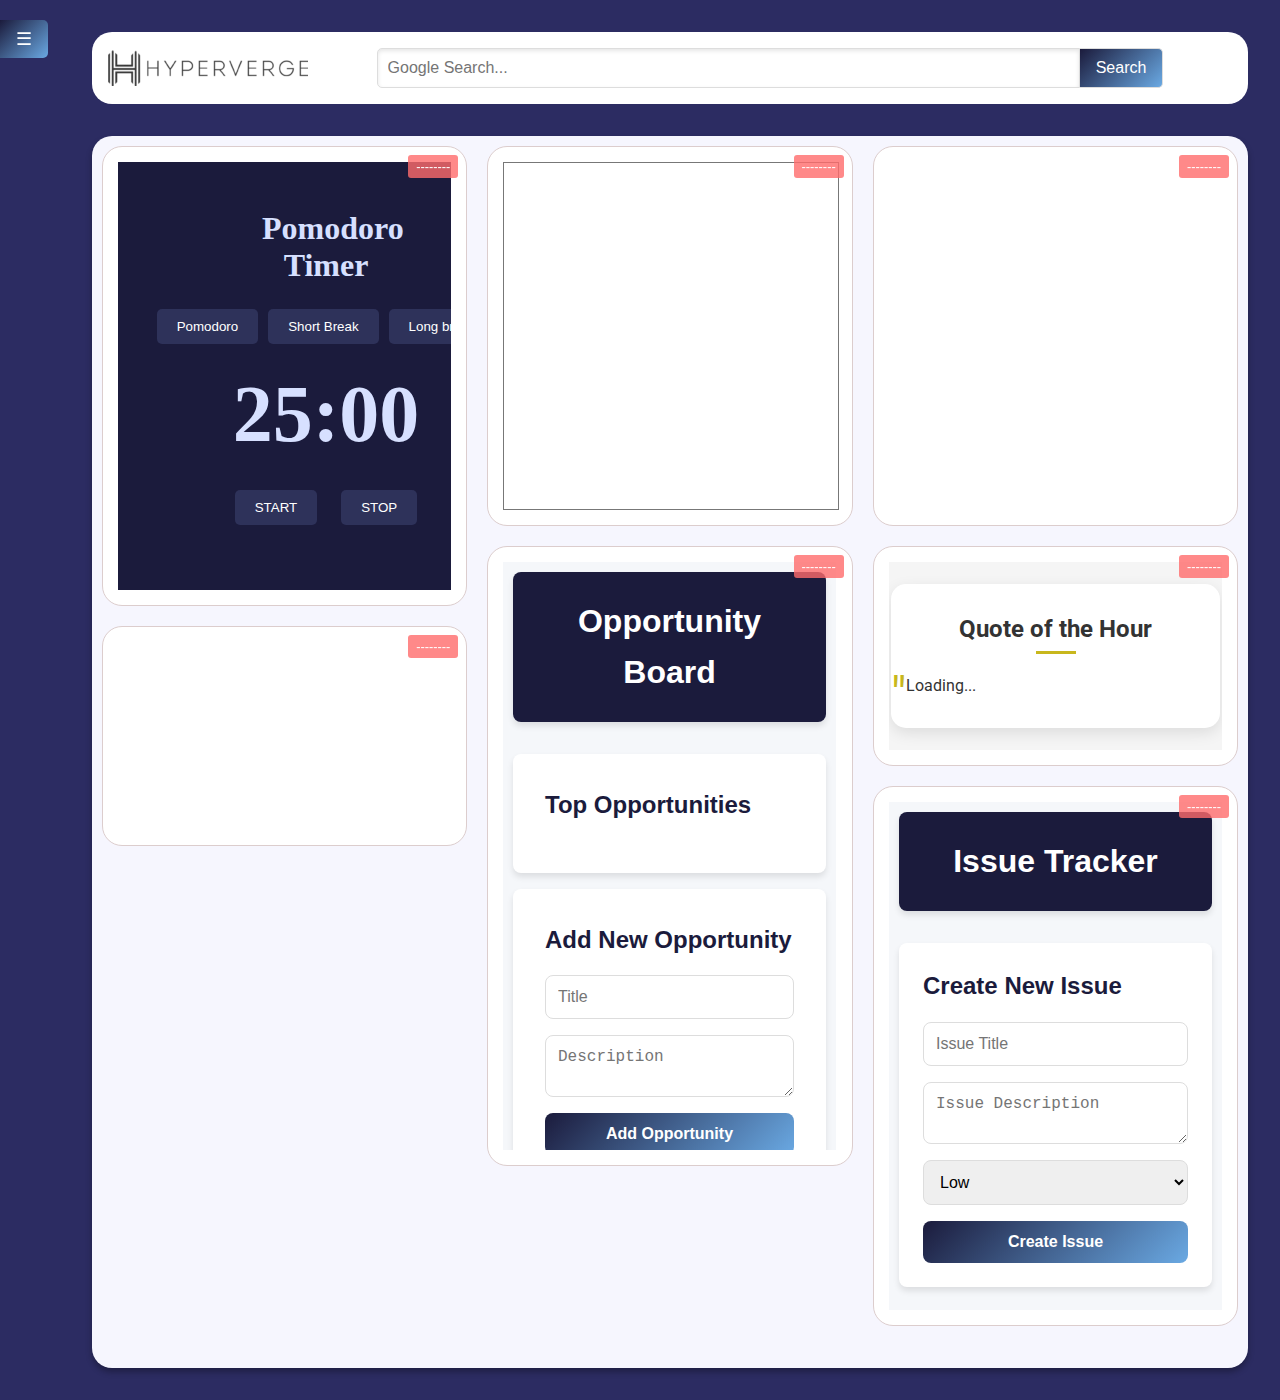
<file: index.html>
<!DOCTYPE html>
<html lang="en">
  <head>
    <meta
      http-equiv="Content-Security-Policy"
      content="script-src 'self' 'nonce-abc123';"
    />
    <meta charset="UTF-8" />
    <meta name="viewport" content="width=device-width, initial-scale=1.0" />
    <title>Hyperverge Notice Board</title>
    <link href="grid_stack/grid_stack.css" rel="stylesheet" />
    <link href="index.css" rel="stylesheet" />
  </head>
  <body>
    <div class="container">
      <div class="sidebar" id="sidebar">
        <br />
        <br />
        <h1 style="text-align: center;">My Widgets</h1>
        <div class="buttons">
          <button id="addSlideButton" style="font-size: 18px;">
            Google Slides
          </button>
          <button id="addTimerButton" style="font-size: 18px;">
            Pomodoro Timer
          </button>
          <button id="addSheetButton" style="font-size: 18px;">
            Google Spreadsheet
          </button>
          <button id="addFormButton" style="font-size: 18px;">
            Google Form
          </button>
          <button id="addMeetButton" style="font-size: 18px;">
            Google Calendar
          </button>
          <button id="IssueTracker" style="font-size: 18px;">
            Issue Tracker
          </button>
          <button id="addSpotifyButton" style="font-size: 18px;">
            Music Player
          </button>
          <button id="addNotionButton" style="font-size: 18px;">
            Notion Page
          </button>
          <button id="addChat" style="font-size: 18px;">ChatBot</button>
          <button id="addQuote" style="font-size: 18px;">Quotes</button>
        </div>
      </div>
      <button class="sidebar-toggle" id="sidebarToggle">☰</button>
      <div class="main-content" id="mainContent">
        <header class="header">
          <img src="assets/hyperverge.webp" alt="Hyperverge" />
          <form
            action="https://www.google.com/search"
            method="GET"
            class="search-bar"
          >
            <input
              type="text"
              name="q"
              placeholder="Google Search..."
              id="searchQuery"
            />
            <button type="submit">Search</button>
          </form>
        </header>
        <div class="grid-stack"></div>
      </div>
    </div>
    <script src="grid_stack/grid_stack.js"></script>
    <script src="script.js"></script>
  </body>
</html>
</file>
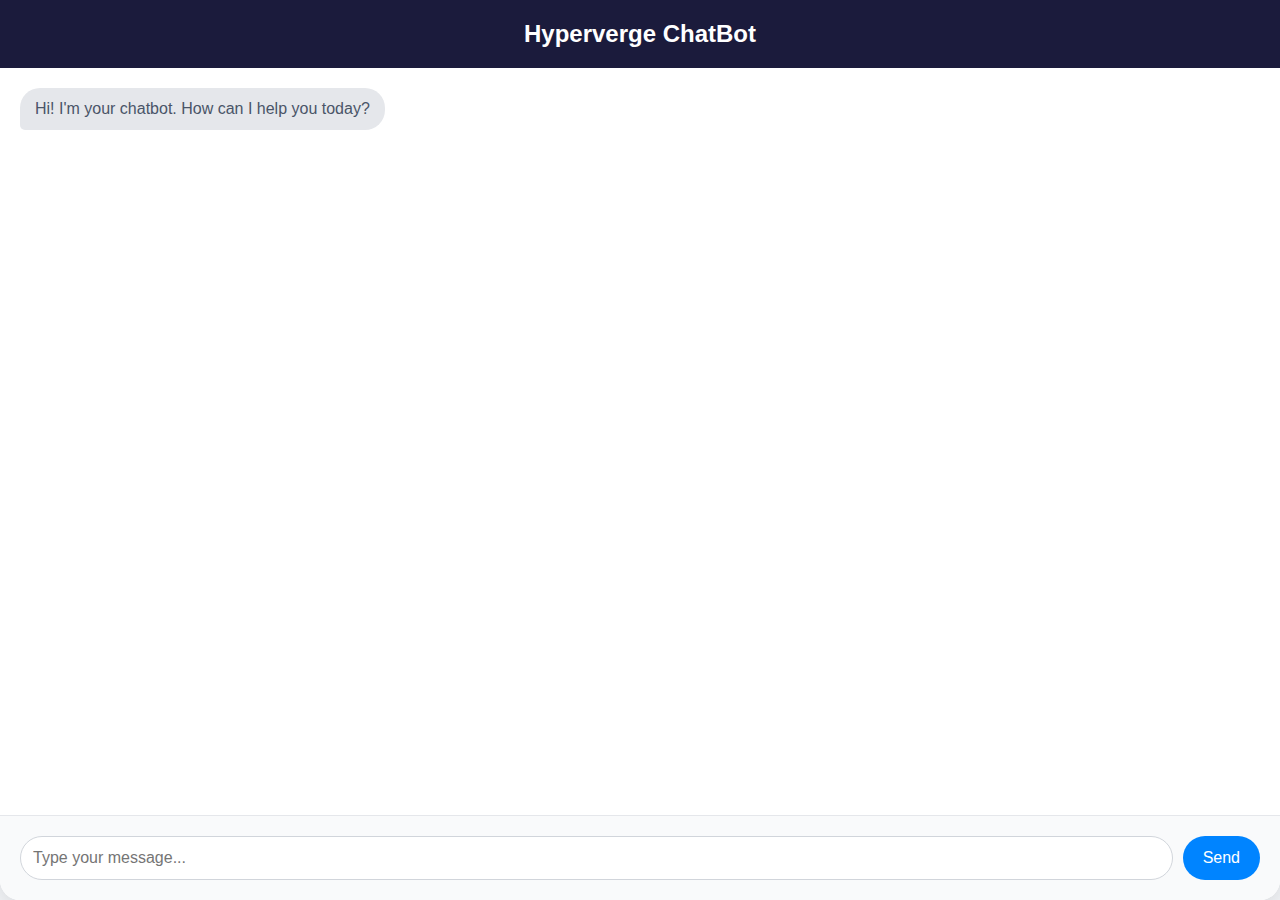
<file: widgets/chatbot/chatbot.html>
<!DOCTYPE html>
<html lang="en">
<head>
    <meta charset="UTF-8">
    <meta name="viewport" content="width=device-width, initial-scale=1.0">
    <title>Hyperverge ChatBot</title>
    <link href="chatbot.css" rel="stylesheet" />
</head>
<body>
    <div class="chat-container">
        <div class="chat-header">
            Hyperverge ChatBot
        </div>
        <div class="chat-messages" id="chat-messages">
            <div class="message bot-message">Hi! I'm your chatbot. How can I help you today?</div>
        </div>
        <div class="chat-input">
            <input type="text" id="user-input" placeholder="Type your message...">
            <button id="send-button">Send</button>
        </div>
    </div>
    <script type="module" src="../../libs/google-generative-ai.js"></script>
    <script type="module"src="chatbot.js"></script>
</body>
</html>
</file>
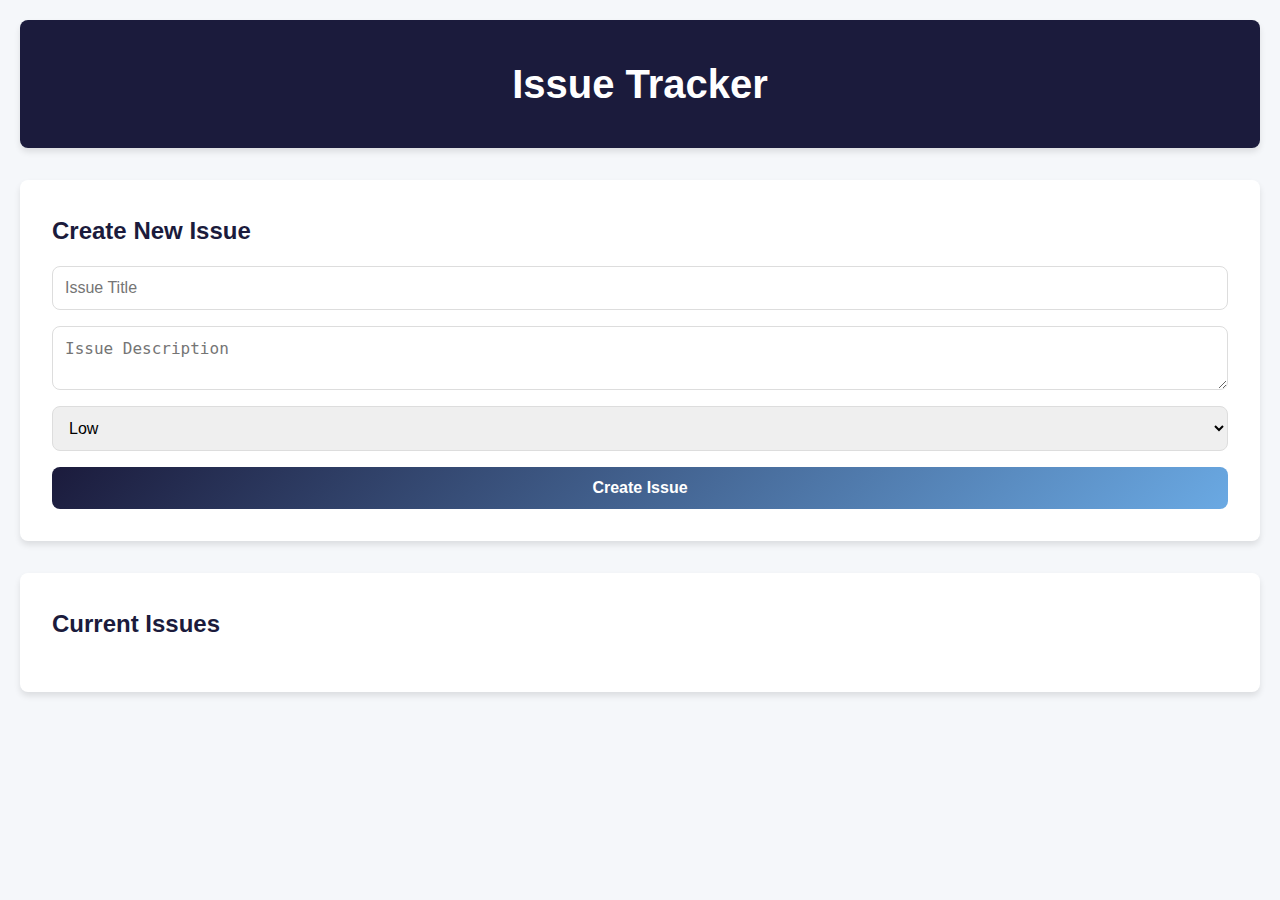
<file: widgets/issue_tracker/issue.html>
<!DOCTYPE html>
<html lang="en">
<head>
    <meta charset="UTF-8">
    <meta name="viewport" content="width=device-width, initial-scale=1.0">
    <title>Issue Tracker</title>
    <link rel="stylesheet" href="issue.css">
</head>
<body>
    <header>
        <h1>Issue Tracker</h1>
    </header>
    <main>
        <section id="issue-form">
            <h2>Create New Issue</h2>
            <form id="new-issue-form">
                <input type="text" id="issue-title" placeholder="Issue Title" required>
                <textarea id="issue-description" placeholder="Issue Description" required></textarea>
                <select id="issue-priority">
                    <option value="low">Low</option>
                    <option value="medium">Medium</option>
                    <option value="high">High</option>
                </select>
                <button type="submit">Create Issue</button>
            </form>
        </section>
        <section id="issue-list">
            <h2>Current Issues</h2>
            <div id="issues-container"></div>
        </section>
    </main>
    <script src="issue.js"></script>
</body>
</html>
</file>
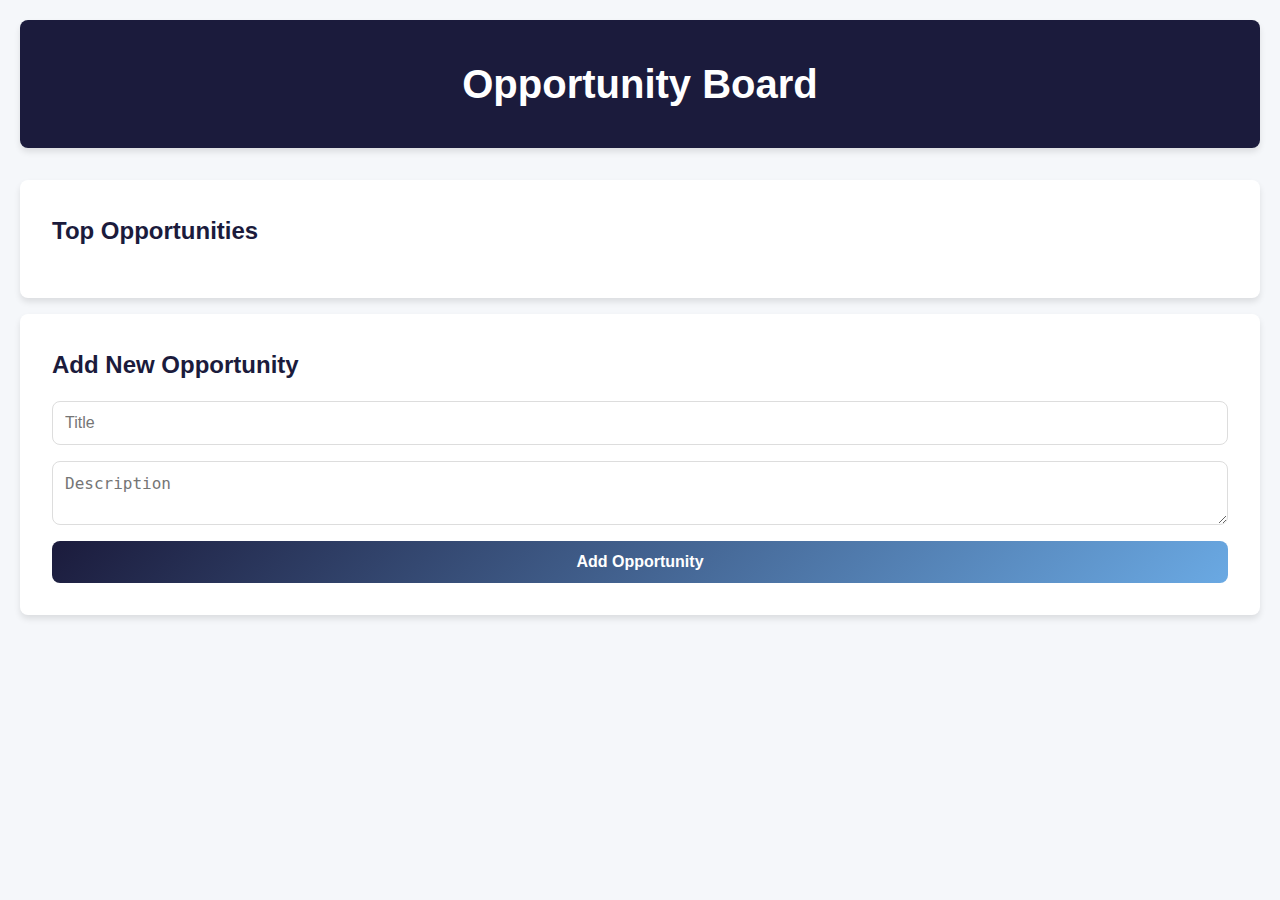
<file: widgets/opportunity_board/opportunity_board.html>
<!DOCTYPE html>
<html lang="en">
<head>
    <meta charset="UTF-8">
    <meta name="viewport" content="width=device-width, initial-scale=1.0">
    <title>Opportunity Board</title>
    <link rel="stylesheet" href="opportunity_board.css">
</head>
<body>
    <header>
        <h1>Opportunity Board</h1>
    </header>
    <main>
        <section id="opportunity-list">
            <h2>Top Opportunities</h2>
            <div id="opportunities-container"></div>
        </section>
        <section id="opportunity-form">
            <h2>Add New Opportunity</h2>
            <form id="new-opportunity-form">
                <input type="text" id="opportunity-title" placeholder="Title" required>
                <textarea id="opportunity-description" placeholder="Description" required></textarea>
                <button type="submit">Add Opportunity</button>
            </form>
        </section>
    </main>
    <script src="opportunity_board.js"></script>
</body>
</html>
</file>
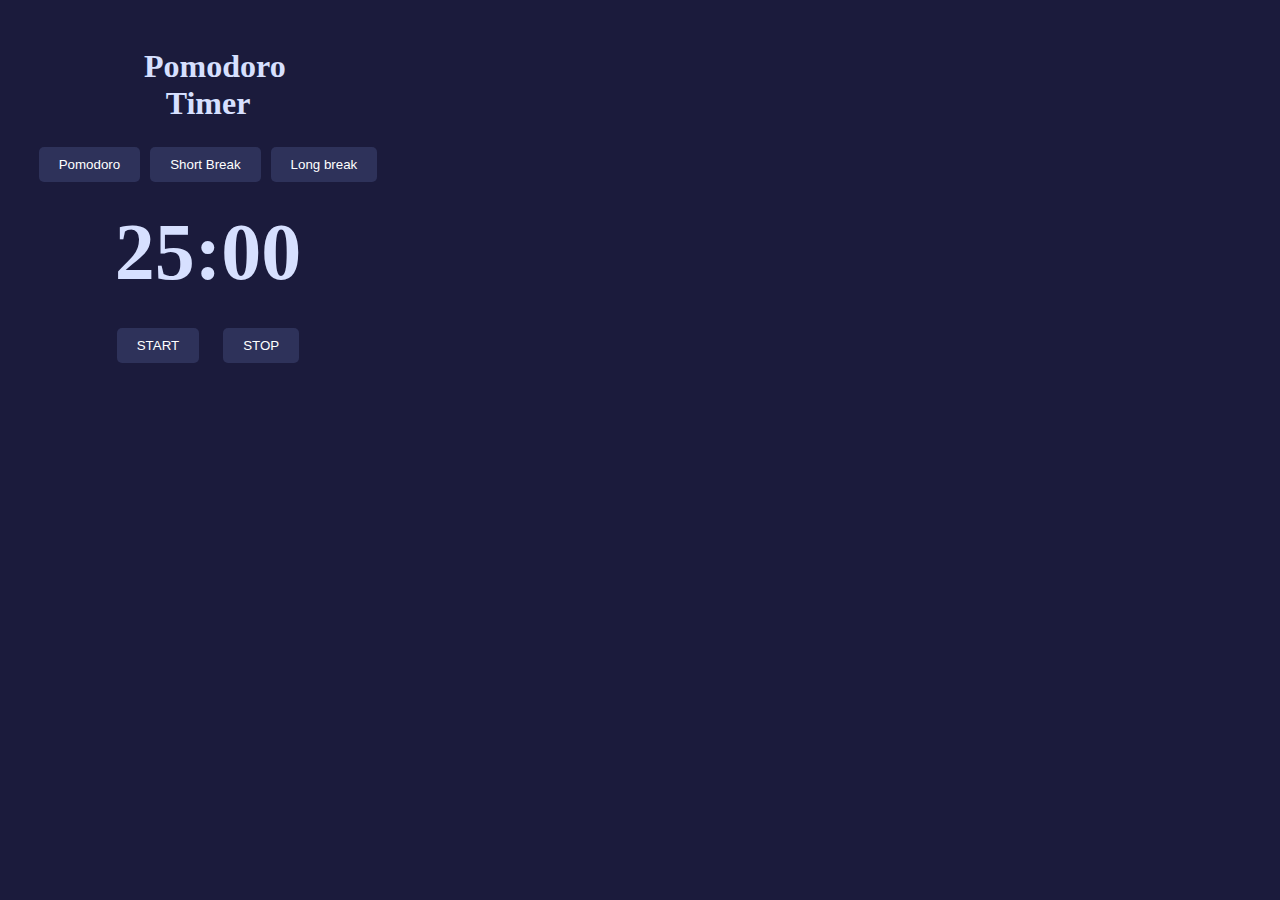
<file: widgets/pomodoro/pomodoro-timer.html>
<!DOCTYPE html>
<html lang="en">
  <head>
    <meta charset="UTF-8" />
    <meta name="viewport" content="width=device-width, initial-scale=1.0" />
    <title>Pomodoro Timer</title>
    <link rel="stylesheet" href="pomodoro-timer.css" />
  </head>
  <body>
    <main>
      <div id="timer-message">Please select a timer before starting.</div>
      <div class="container">
        <div class="timer">
          <h1>Pomodoro Timer</h1>

          <div class="button-container">
            <button class="button" id="pomodoro-session">Pomodoro</button>
            <button class="button" id="short-break">Short Break</button>
            <button class="button" id="long-break">Long break</button>
          </div>

          <div id="pomodoro-timer" class="timer-display" data-duration="25.00">
            25:00
          </div>

          <div id="short-timer" class="timer-display" data-duration="5.00">
            5:00
          </div>

          <div id="long-timer" class="timer-display" data-duration="10.00">
            10:00
          </div>

          <div id="buttons">
            <button id="start">START</button>
            <button id="stop">STOP</button>
          </div>
        </div>
      </div>
    </main>
    <script src="pomodoro-timer.js"></script>
  </body>
</html>
</file>
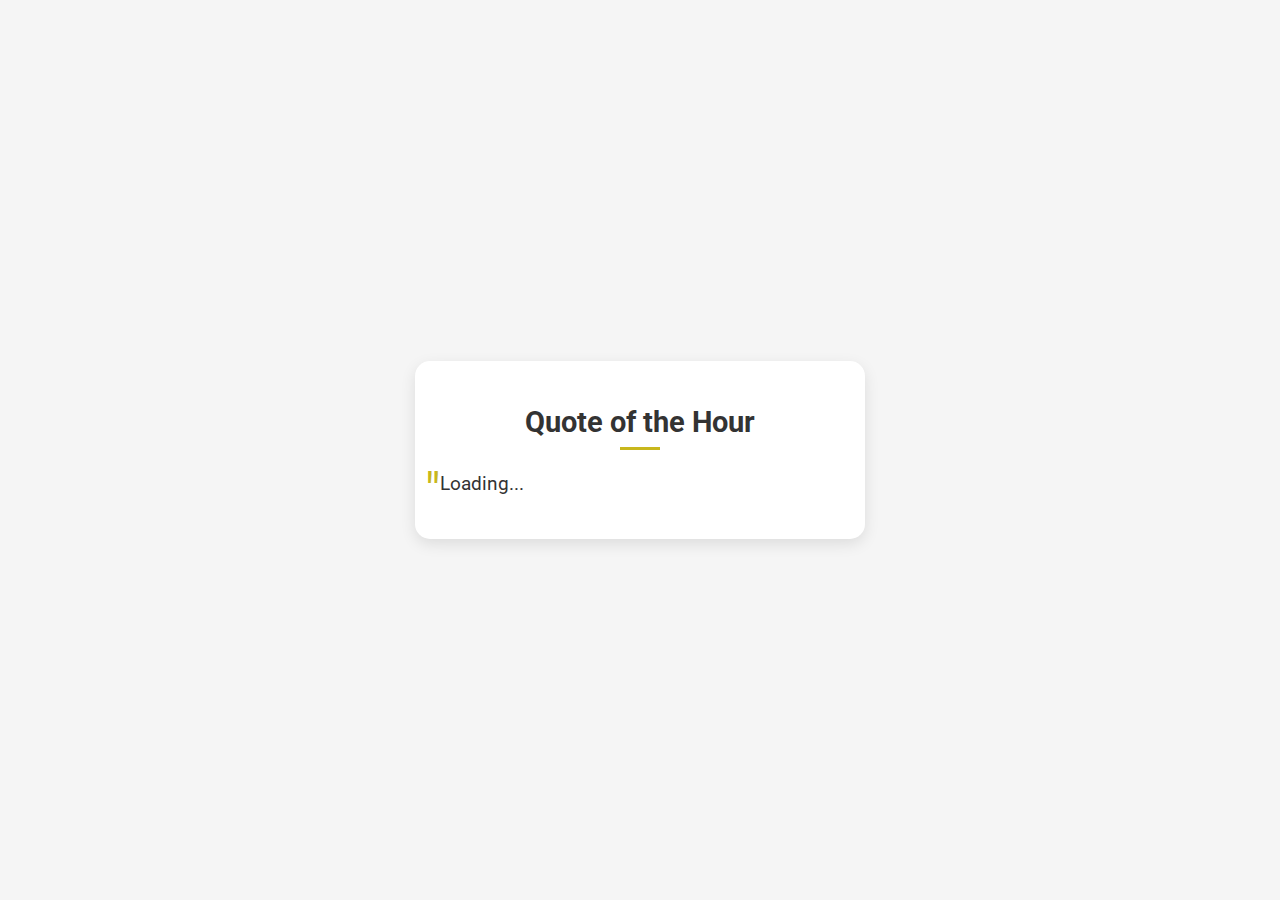
<file: widgets/quotes/quotes.html>
<!DOCTYPE html>
<html lang="en">
<head>
    <meta charset="UTF-8">
    <meta name="viewport" content="width=device-width, initial-scale=1.0">
    <title>Quote of the Hour</title>
    <link href="https://fonts.googleapis.com/css2?family=Roboto:wght@300;400;700&display=swap" rel="stylesheet">
    <link href="quotes.css" rel="stylesheet">
</head>
<body>
    <div class="container">
        <h1>Quote of the Hour</h1>
        <div class="quote" id="quote">Loading...</div>
        <div class="quote-author" id="quoteAuthor"></div>
    </div>

    <script src="quotes.js"></script>
</body>
</html>
</file>
<file: grid_stack/grid_stack.css>
.grid-stack{position:relative}.grid-stack-rtl{direction:ltr}.grid-stack-rtl>.grid-stack-item{direction:rtl}.grid-stack-placeholder>.placeholder-content{background-color:rgba(0,0,0,.1);margin:0;position:absolute;width:auto;z-index:0!important}.grid-stack>.grid-stack-item{position:absolute;padding:0}.grid-stack>.grid-stack-item>.grid-stack-item-content{margin:0;position:absolute;width:auto;overflow-x:hidden;overflow-y:auto}.grid-stack>.grid-stack-item.size-to-content:not(.size-to-content-max)>.grid-stack-item-content{overflow-y:hidden}.grid-stack-item>.ui-resizable-handle{position:absolute;font-size:.1px;display:block;-ms-touch-action:none;touch-action:none}.grid-stack-item.ui-resizable-autohide>.ui-resizable-handle,.grid-stack-item.ui-resizable-disabled>.ui-resizable-handle{display:none}.grid-stack-item>.ui-resizable-ne,.grid-stack-item>.ui-resizable-nw,.grid-stack-item>.ui-resizable-se,.grid-stack-item>.ui-resizable-sw{background-image:url('data:image/svg+xml;utf8,<svg xmlns="http://www.w3.org/2000/svg" fill="none" stroke="%23666" stroke-linecap="round" stroke-linejoin="round" stroke-width="2" viewBox="0 0 20 20"><path d="m10 3 2 2H8l2-2v14l-2-2h4l-2 2"/></svg>');background-repeat:no-repeat;background-position:center}.grid-stack-item>.ui-resizable-ne{transform:translate(0,10px) rotate(45deg)}.grid-stack-item>.ui-resizable-sw{transform:rotate(45deg)}.grid-stack-item>.ui-resizable-nw{transform:translate(0,10px) rotate(-45deg)}.grid-stack-item>.ui-resizable-se{transform:rotate(-45deg)}.grid-stack-item>.ui-resizable-nw{cursor:nw-resize;width:20px;height:20px;top:0}.grid-stack-item>.ui-resizable-n{cursor:n-resize;height:10px;top:0;left:25px;right:25px}.grid-stack-item>.ui-resizable-ne{cursor:ne-resize;width:20px;height:20px;top:0}.grid-stack-item>.ui-resizable-e{cursor:e-resize;width:10px;top:15px;bottom:15px}.grid-stack-item>.ui-resizable-se{cursor:se-resize;width:20px;height:20px}.grid-stack-item>.ui-resizable-s{cursor:s-resize;height:10px;left:25px;bottom:0;right:25px}.grid-stack-item>.ui-resizable-sw{cursor:sw-resize;width:20px;height:20px}.grid-stack-item>.ui-resizable-w{cursor:w-resize;width:10px;top:15px;bottom:15px}.grid-stack-item.ui-draggable-dragging>.ui-resizable-handle{display:none!important}.grid-stack-item.ui-draggable-dragging{will-change:left,top;cursor:move}.grid-stack-item.ui-resizable-resizing{will-change:width,height}.ui-draggable-dragging,.ui-resizable-resizing{z-index:10000}.ui-draggable-dragging>.grid-stack-item-content,.ui-resizable-resizing>.grid-stack-item-content{box-shadow:1px 4px 6px rgba(0,0,0,.2);opacity:.8}.grid-stack-animate,.grid-stack-animate .grid-stack-item{transition:left .3s,top .3s,height .3s,width .3s}.grid-stack-animate .grid-stack-item.grid-stack-placeholder,.grid-stack-animate .grid-stack-item.ui-draggable-dragging,.grid-stack-animate .grid-stack-item.ui-resizable-resizing{transition:left 0s,top 0s,height 0s,width 0s}.grid-stack>.grid-stack-item[gs-y="0"]{top:0}.grid-stack>.grid-stack-item[gs-x="0"]{left:0}.gs-12>.grid-stack-item{width:8.333%}.gs-12>.grid-stack-item[gs-x="1"]{left:8.333%}.gs-12>.grid-stack-item[gs-w="2"]{width:16.667%}.gs-12>.grid-stack-item[gs-x="2"]{left:16.667%}.gs-12>.grid-stack-item[gs-w="3"]{width:25%}.gs-12>.grid-stack-item[gs-x="3"]{left:25%}.gs-12>.grid-stack-item[gs-w="4"]{width:33.333%}.gs-12>.grid-stack-item[gs-x="4"]{left:33.333%}.gs-12>.grid-stack-item[gs-w="5"]{width:41.667%}.gs-12>.grid-stack-item[gs-x="5"]{left:41.667%}.gs-12>.grid-stack-item[gs-w="6"]{width:50%}.gs-12>.grid-stack-item[gs-x="6"]{left:50%}.gs-12>.grid-stack-item[gs-w="7"]{width:58.333%}.gs-12>.grid-stack-item[gs-x="7"]{left:58.333%}.gs-12>.grid-stack-item[gs-w="8"]{width:66.667%}.gs-12>.grid-stack-item[gs-x="8"]{left:66.667%}.gs-12>.grid-stack-item[gs-w="9"]{width:75%}.gs-12>.grid-stack-item[gs-x="9"]{left:75%}.gs-12>.grid-stack-item[gs-w="10"]{width:83.333%}.gs-12>.grid-stack-item[gs-x="10"]{left:83.333%}.gs-12>.grid-stack-item[gs-w="11"]{width:91.667%}.gs-12>.grid-stack-item[gs-x="11"]{left:91.667%}.gs-12>.grid-stack-item[gs-w="12"]{width:100%}.gs-1>.grid-stack-item{width:100%}
</file>
<file: index.css>
:root {
    --primary-color: #1b1b3c;
    --text-color: #E0E0E0;
    --bg-color: #2c2c62;
    --widget-bg: #f6f6fe;
    --sidebar-bg: #121111;
}

body {
    font-family: "Josefin Sans", sans-serif;
    background-color: var(--bg-color);
    color: var(--text-color);
    margin: 0;
    padding: 0;
    line-height: 1.6;
}

.container {
    display: flex;
    min-height: 100vh;
}

.sidebar {
    font-family: "Josefin Sans", sans-serif;
    background-color: var(--sidebar-bg);
    width: 200px;
    padding: 2rem;
    transform: translateX(-100%);
    transition: transform 0.3s ease-in-out;
    position: fixed;
    height: 100vh;
    overflow-y: auto;
}

.sidebar.open {
    transform: translateX(0);
}

.sidebar-toggle {
    background-color: var(--primary-color);
    color: white;
    border: none;
    padding: 0.5rem 1rem;
    border-radius: 0 5px 5px 0;
    cursor: pointer;
    position: fixed;
    left: 0;
    top: 20px;
    z-index: 1000;
}

.main-content {

    flex-grow: 1;
    padding: 2rem;
    margin-left: 60px;
    transition: margin-left 0.3s ease-in-out;
}

.header {
    display: flex;
    justify-content: space-between;
    align-items: center;
    margin-bottom: 2rem;
    background-color: white;
    padding: 1rem;
    border-radius: 20px;
}

.greeting {
    /* font-size: 1.5rem; */
    font-size: 2rem;
    font-weight: 600;
    font-family: "Josefin Sans", sans-serif;
    /* font-family: 'Courier New', Courier, monospace; */
    color: var(--primary-color);
}

/* .clock {
    font-size: 3rem;
    font-family: 'Courier New', Courier, monospace;
    font-weight: 500;
    color: var(--primary-color);
} */

.buttons {
    display: flex;
    flex-direction: column;
    gap: 1rem;
}

button {
    background: linear-gradient(135deg, var(--primary-color), #6aa9e3);
    color: white;
    border: none;
    padding: 0.5rem 1rem;
    border-radius: 5px;
    cursor: pointer;
    /* transition: background-color 0.3s ease; */
    transition: background-color 0.3s ease, transform 0.5s ease, box-shadow 0.5s ease;
    font-size: 18px;
}

button:hover {
    /* background-color: #c5b396; */
    background: linear-gradient(135deg, var(--hover-color), #6aa9e3);
    transform: scale(1.05);
    box-shadow: 0 8px 16px rgba(0, 0, 0, 0.2);
}

button:active {
    transform: scale(0.95);
}

.search-bar {
    display: flex;
    width: 70%;
    margin: auto;
    /* margin-top: 20px; */
}

.search-bar input {
    flex-grow: 1;
    padding: 10px;
    font-size: 1rem;
    box-shadow: inset 0 2px 4px rgba(0, 0, 0, 0.1);
    border: 1px solid #ddd;
    border-radius: 5px 0 0 5px;
}

.search-bar button {
    /* padding: 10px 20px; */
    font-size: 1rem;
    background-color: #6aa9e3;
    color: white;
    border: 1px solid #ddd;
    border-left: none;
    border-radius: 0 5px 5px 0;
    cursor: pointer;
}

.search-bar button:hover {
    background-color: #6aa9e3;
}

.grid-stack {
    background: var(--widget-bg);
    border-radius: 10px;
    box-shadow: 0 4px 6px rgba(0, 0, 0, 0.3);
    padding: 1rem;
    border-radius: 20px;
}

.grid-stack-item-content {
    background-color: white;
    border: 0.5px solid #dccdcd;
    border-radius: 20px;
    overflow: hidden;
    /* padding-top: 15px; */
    padding: 15px; /* Added gap on the top of each grid item */
    transition: box-shadow 0.3s ease;
}

.grid-stack-item-content:hover {
    box-shadow: 0 6px 12px rgba(0, 0, 0, 0.3);
}

.remove-button {
    position: absolute;
    align-items: center;
    top: 0.5rem;
    right: 0.5rem;
    background: rgba(255, 107, 107, 0.8);
    color: white;
    border: none;
    padding: 0.25rem 0.5rem;
    border-radius: 3px;
    cursor: pointer;
    font-size: 0.8rem;
}

.remove-button:hover {
    background: rgba(255, 107, 107, 1);
}

.google-slide-container, .spotify-container, .notion-container {
    width: 100%;
    height: 100%;
    display: flex;
    flex-direction: column;
}

.grid-stack-item-content iframe {
    width: 100%;
    height: 100%;
    border: none;
}
</file>
<file: widgets/chatbot/chatbot.css>
body {
    font-family: 'Segoe UI', Tahoma, Geneva, Verdana, sans-serif;
    background-color: #f0f2f5;
    margin: 0;
    padding: 0;
    display: flex;
    justify-content: center;
    align-items: center;
    height: 100vh;
}
.chat-container {
    background-color: white;
    border-radius: 20px;
    box-shadow: 0 4px 20px rgba(0, 0, 0, 0.1);
    width: 100%;
    overflow: hidden;
    display: flex;
    flex-direction: column;
    height: 100vh;
    border-top-left-radius: 0%;
    border-top-right-radius: 0%;
}
.chat-header {
    background-color: #1b1b3c;
    color: white;
    padding: 20px;
    text-align: center;
    font-size: 24px;
    font-weight: bold;
}
.chat-messages {
    flex-grow: 1;
    overflow-y: auto;
    padding: 20px;
    display: flex;
    flex-direction: column;
}
.message {
    max-width: 80%;
    margin-bottom: 15px;
    padding: 10px 15px;
    border-radius: 20px;
    line-height: 1.4;
    position: relative;
    word-wrap: break-word;
}
.user-message {
    align-self: flex-end;
    background-color: #0084ff;
    color: white;
    border-bottom-right-radius: 5px;
}
.bot-message {
    align-self: flex-start;
    background-color: #e5e7eb;
    color: #4a5568;
    border-bottom-left-radius: 5px;
}
.user-message::after, .bot-message::after {
    content: '';
    position: absolute;
    bottom: 0;
    width: 20px;
    height: 2px;
}
.user-message::after {
    right: -10px;
    border-left: 10px solid #0084ff;
    border-bottom-left-radius: 15px 20px;
}
.bot-message::after {
    left: -10px;
    border-right: 10px solid #e5e7eb;
    border-bottom-right-radius: 15px 20px;
}
.chat-input {
    display: flex;
    padding: 20px;
    background-color: #f9fafb;
    border-top: 1px solid #e5e7eb;
}
#user-input {
    flex-grow: 1;
    padding: 12px;
    border: 1px solid #d1d5db;
    border-radius: 25px;
    font-size: 16px;
    outline: none;
    transition: border-color 0.3s;
}
#user-input:focus {
    border-color: #0084ff;
}
#send-button {
    background-color: #0084ff;
    color: white;
    border: none;
    padding: 12px 20px;
    margin-left: 10px;
    border-radius: 25px;
    cursor: pointer;
    font-size: 16px;
    transition: background-color 0.3s;
}
#send-button:hover {
    background-color: #0066cc;
}
</file>
<file: widgets/issue_tracker/issue.css>
:root {
    --primary-color: #1b1b3c;
    --secondary-color: #17ab55;
    --background-color: #f5f7fa;
    --text-color: #34495e;
    --border-radius: 8px;
    --box-shadow: 0 4px 6px rgba(0, 0, 0, 0.1);
    --transition: all 0.3s ease;
}

* {
    box-sizing: border-box;
    margin: 0;
    padding: 0;
}

body {
    font-family: 'Segoe UI', Tahoma, Geneva, Verdana, sans-serif;
    line-height: 1.6;
    color: var(--text-color);
    background-color: var(--background-color);
    padding: 20px;
}

.container {
    max-width: 800px;
    margin: 0 auto;
}

header {
    background-color: var(--primary-color);
    color: white;
    text-align: center;
    padding: 2rem;
    margin-bottom: 2rem;
    border-radius: var(--border-radius);
    box-shadow: var(--box-shadow);
}

h1 {
    margin: 0;
    font-size: 2.5rem;
}

h2 {
    color: var(--primary-color);
    margin-bottom: 1rem;
}

#issue-form, #issue-list {
    background-color: white;
    padding: 2rem;
    margin-bottom: 2rem;
    border-radius: var(--border-radius);
    box-shadow: var(--box-shadow);
}

form {
    display: flex;
    flex-direction: column;
}

input, textarea, select {
    margin-bottom: 1rem;
    padding: 0.75rem;
    border: 1px solid #ddd;
    border-radius: var(--border-radius);
    font-size: 1rem;
    transition: var(--transition);
}

input:focus, textarea:focus, select:focus {
    outline: none;
    border-color: var(--primary-color);
    box-shadow: 0 0 0 2px rgba(52, 152, 219, 0.2);
}

button {
    background: linear-gradient(135deg, var(--primary-color), #6aa9e3);
    color: white;
    padding: 0.75rem 1rem;
    border: none;
    border-radius: var(--border-radius);
    cursor: pointer;
    transition: var(--transition);
    font-size: 1rem;
    font-weight: bold;
}

button:hover {
    background-color: #6aa9e3;
    transform: translateY(-2px);
}

.issue {
    background-color: white;
    border-left: 5px solid var(--primary-color);
    padding: 1.5rem;
    margin-bottom: 1rem;
    border-radius: var(--border-radius);
    box-shadow: var(--box-shadow);
    transition: var(--transition);
}

.issue:hover {
    transform: translateY(-3px);
    box-shadow: 0 6px 8px rgba(0, 0, 0, 0.15);
}

.issue h3 {
    margin-top: 0;
    color: var(--primary-color);
    font-size: 1.4rem;
}

.issue p {
    margin-bottom: 0.75rem;
}

.issue-meta {
    font-size: 0.9rem;
    color: #7f8c8d;
    display: flex;
    justify-content: space-between;
    align-items: center;
}

.issue-priority {
    font-weight: bold;
    padding: 0.25rem 0.5rem;
    border-radius: 20px;
}

.priority-low { background-color: #2ecc71; color: white; }
.priority-medium { background-color: #f39c12; color: white; }
.priority-high { background-color: #e74c3c; color: white; }

.close-btn {
    background-color: #e74c3c;
    padding: 0.5rem 1rem;
    font-size: 0.9rem;
}

.close-btn:hover {
    background-color: #c0392b;
}

@media (max-width: 600px) {
    body {
        padding: 10px;
    }
    
    header {
        padding: 1.5rem;
    }

    h1 {
        font-size: 2rem;
    }

    #issue-form, #issue-list {
        padding: 1.5rem;
    }
}
</file>
<file: widgets/opportunity_board/opportunity_board.css>
:root {
    --primary-color: #1b1b3c;
    --secondary-color: #17ab55;
    --background-color: #f5f7fa;
    --text-color: #34495e;
    --border-radius: 8px;
    --box-shadow: 0 4px 6px rgba(0, 0, 0, 0.1);
    --transition: all 0.3s ease;
}

* {
    box-sizing: border-box;
    margin: 0;
    padding: 0;
}

body {
    font-family: 'Segoe UI', Tahoma, Geneva, Verdana, sans-serif;
    line-height: 1.6;
    color: var(--text-color);
    background-color: var(--background-color);
    padding: 20px;
}

.container {
    max-width: 800px;
    margin: 0 auto;
}

header {
    background-color: var(--primary-color);
    color: white;
    text-align: center;
    padding: 2rem;
    margin-bottom: 2rem;
    border-radius: var(--border-radius);
    box-shadow: var(--box-shadow);
}

h1 {
    margin: 0;
    font-size: 2.5rem;
}

h2 {
    color: var(--primary-color);
    margin-bottom: 1rem;
}

#opportunity-form, #opportunity-list {
    background-color: white;
    padding: 2rem;
    margin-bottom: 1rem;
    border-radius: var(--border-radius);
    box-shadow: var(--box-shadow);
}

form {
    display: flex;
    flex-direction: column;
}

input, textarea, select {
    margin-bottom: 1rem;
    padding: 0.75rem;
    border: 1px solid #ddd;
    border-radius: var(--border-radius);
    font-size: 1rem;
    transition: var(--transition);
}

input:focus, textarea:focus, select:focus {
    outline: none;
    border-color: var(--primary-color);
    box-shadow: 0 0 0 2px rgba(52, 152, 219, 0.2);
}

button {
    background: linear-gradient(135deg, var(--primary-color), #6aa9e3);
    color: white;
    padding: 0.75rem 1rem;
    border: none;
    border-radius: var(--border-radius);
    cursor: pointer;
    transition: var(--transition);
    font-size: 1rem;
    font-weight: bold;
}

button:hover {
    background-color: #6aa9e3;
    transform: translateY(-2px);
}

.opportunity {
    background-color: white;
    border-left: 5px solid var(--primary-color);
    padding: 1.5rem;
    margin-bottom: 1rem;
    border-radius: var(--border-radius);
    box-shadow: var(--box-shadow);
    transition: var(--transition);
}

.opportunity:hover {
    transform: translateY(-3px);
    box-shadow: 0 6px 8px rgba(0, 0, 0, 0.15);
}

.opportunity h3 {
    margin-top: 0;
    color: var(--primary-color);
    font-size: 1.4rem;
}

.opportunity p {
    margin-bottom: 0.75rem;
}

.opportunity-meta {
    font-size: 0.9rem;
    color: #7f8c8d;
    display: flex;
    justify-content: space-between;
    align-items: center;
}

.close-btn {
    background-color: #e74c3c;
    padding: 0.5rem 1rem;
    font-size: 0.9rem;
}

.close-btn:hover {
    background-color: #c0392b;
}

@media (max-width: 600px) {
    body {
        padding: 10px;
    }
    
    header {
        padding: 1.5rem;
    }

    h1 {
        font-size: 2rem;
    }

    #issue-form, #issue-list {
        padding: 1.5rem;
    }
}
</file>
<file: widgets/pomodoro/pomodoro-timer.css>
body {
  background-color: #1b1b3c;
  color: #d7e0ff;
}
.container {
  text-align: center;
  width: 30%;
  padding: 10px 0;
}

.timer {
  display: inline-block;
  padding: 10px;
  width: 400px;
  box-sizing: border-box;
}
h1 {
  font-size: 2em;
  width: 8ch;
  margin: 20px auto;
}
.button-container {
  margin-top: 20px;
  display: flex;
  justify-content: center;
}
.button {
  background-color: #2e325a;
  color: #fff;
  border: none;
  border-radius: 5px;
  padding: 10px 20px;
  margin: 5px;
  cursor: pointer;
}
.button:hover {
  background-color: #f87070;
}
.hidden {
  display: block;
}
.timer-display {
  font-size: 5em;
  margin-top: 20px;
  font-weight: bold;
}
#buttons {
  margin-top: 20px;
}
#start,
#stop {
  background-color: #2e325a;
  color: #fff;
  border: none;
  border-radius: 5px;
  padding: 10px 20px;
  margin: 10px;
  cursor: pointer;
}

#stop:hover {
  background-color: tomato;
}
#start:hover {
  background-color: #219a52;
}
#timer-message {
  color: white;
  background-color: tomato;
  display: none;
  padding: 0.5em;
  font-size: 1em;
  text-align: center;
  border-radius: 1em;
}
</file>
<file: widgets/quotes/quotes.css>
:root {
    --canary-yellow: #c8b71d;
    --dark-gray: #333333;
    --light-gray: #F5F5F5;
}

body {
    font-family: 'Roboto', sans-serif;
    background-color: var(--light-gray);
    margin: 0;
    padding: 0;
    display: flex;
    justify-content: center;
    align-items: center;
    min-height: 100vh;
}

.container {
    background-color: white;
    border-radius: 15px;
    padding: 25px;
    box-shadow: 0 5px 15px rgba(0,0,0,0.1);
    max-width: 400px;
    width: 90%;
}

h1 {
    color: var(--dark-gray);
    font-size: 1.8rem;
    margin-bottom: 20px;
    text-align: center;
    position: relative;
}

h1::after {
    content: '';
    display: block;
    width: 40px;
    height: 3px;
    background-color: var(--canary-yellow);
    margin: 8px auto 0;
}

.quote {
    font-size: 1.2rem;
    color: var(--dark-gray);
    line-height: 1.5;
    margin-bottom: 15px;
    position: relative;
}

.quote::before {
    content: '"';
    font-size: 3rem;
    color: var(--canary-yellow);
    position: absolute;
    left: -15px;
    top: -15px;
}

.quote-author {
    font-weight: bold;
    text-align: right;
    color: var(--dark-gray);
    font-size: 1rem;
}

@media (max-width: 480px) {
    .container {
        padding: 15px;
    }
    
    h1 {
        font-size: 1.5rem;
    }
    
    .quote {
        font-size: 1rem;
    }
    
    .quote-author {
        font-size: 0.9rem;
    }
}
</file>
